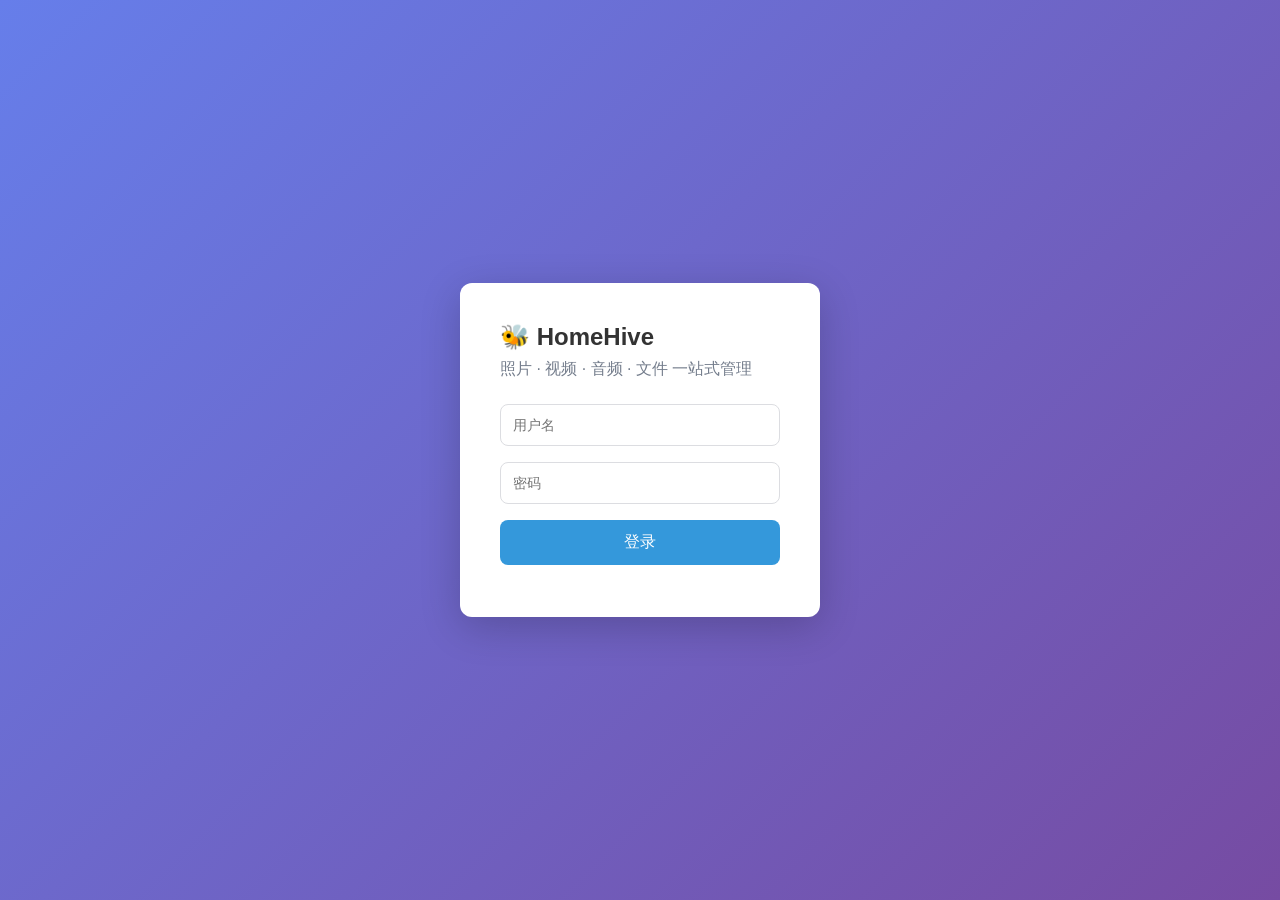
<file: templates/login.html>
<!DOCTYPE html>
<html lang="zh-CN">
<head>
    <meta charset="UTF-8">
    <meta name="viewport" content="width=device-width, initial-scale=1.0">
    <title>登录 - HomeHive</title>
    <link rel="stylesheet" href="/static/css/style.css">
</head>
<body>
    <div class="login-page">
        <div class="login-box">
            <h1>🐝 HomeHive</h1>
            <p>照片 · 视频 · 音频 · 文件 一站式管理</p>
            <input type="text" id="username" placeholder="用户名" autocomplete="username">
            <input type="password" id="password" placeholder="密码" autocomplete="current-password">
            <button onclick="login()">登录</button>
            <div class="login-error" id="error"></div>
        </div>
    </div>

    <script>
        async function login() {
            const username = document.getElementById('username').value.trim();
            const password = document.getElementById('password').value;
            const errorEl = document.getElementById('error');

            try {
                const res = await fetch('/api/auth/login', {
                    method: 'POST',
                    headers: { 'Content-Type': 'application/json' },
                    body: JSON.stringify({ username, password })
                });
                const data = await res.json();
                if (data.success) {
                    window.location.href = '/';
                } else {
                    errorEl.textContent = data.message || '登录失败';
                }
            } catch (e) {
                errorEl.textContent = '网络错误，请重试';
            }
        }

        document.getElementById('password').addEventListener('keydown', (e) => {
            if (e.key === 'Enter') login();
        });
    </script>
</body>
</html>
</file>
<file: static/css/style.css>
:root {
    --bg-color: #f5f6fa;
    --sidebar-bg: #1e272e;
    --sidebar-width: 240px;
    --primary: #3498db;
    --primary-dark: #2980b9;
    --danger: #e74c3c;
    --success: #2ecc71;
    --text: #2f3640;
    --text-light: #747d8c;
    --border: #dcdde1;
    --card-bg: #ffffff;
    --hover: #f1f2f6;
    --shadow: 0 2px 8px rgba(0,0,0,0.08);
}

* {
    box-sizing: border-box;
}

html, body {
    margin: 0;
    padding: 0;
    height: 100%;
    font-family: -apple-system, BlinkMacSystemFont, "Segoe UI", Roboto, "Helvetica Neue", Arial, sans-serif;
    background: var(--bg-color);
    color: var(--text);
}

/* 登录页面 */
.login-page {
    display: flex;
    align-items: center;
    justify-content: center;
    height: 100vh;
    background: linear-gradient(135deg, #667eea 0%, #764ba2 100%);
}

.login-box {
    background: #fff;
    padding: 40px;
    border-radius: 12px;
    box-shadow: 0 10px 40px rgba(0,0,0,0.2);
    width: 360px;
    max-width: 90%;
}

.login-box h1 {
    margin: 0 0 8px;
    font-size: 24px;
    color: #333;
}

.login-box p {
    margin: 0 0 24px;
    color: var(--text-light);
}

.login-box input {
    width: 100%;
    padding: 12px;
    margin-bottom: 16px;
    border: 1px solid var(--border);
    border-radius: 8px;
    font-size: 14px;
    transition: border 0.2s;
}

.login-box input:focus {
    outline: none;
    border-color: var(--primary);
}

.login-box button {
    width: 100%;
    padding: 12px;
    background: var(--primary);
    color: #fff;
    border: none;
    border-radius: 8px;
    font-size: 16px;
    cursor: pointer;
    transition: background 0.2s;
}

.login-box button:hover {
    background: var(--primary-dark);
}

.login-error {
    color: var(--danger);
    margin-top: 12px;
    font-size: 14px;
    text-align: center;
}

/* 主应用布局 */
.app-container {
    display: flex;
    height: 100vh;
    overflow: hidden;
}

.sidebar {
    width: var(--sidebar-width);
    background: var(--sidebar-bg);
    color: #dfe6e9;
    display: flex;
    flex-direction: column;
    flex-shrink: 0;
}

.sidebar-header {
    padding: 20px;
    border-bottom: 1px solid rgba(255,255,255,0.1);
}

.sidebar-header h1 {
    margin: 0;
    font-size: 20px;
    color: #fff;
}

.sidebar-header p {
    margin: 6px 0 0;
    font-size: 12px;
    color: #b2bec3;
}

.nav-menu {
    flex: 1;
    list-style: none;
    padding: 12px 0;
    margin: 0;
    overflow-y: auto;
}

.nav-menu li {
    padding: 14px 24px;
    cursor: pointer;
    display: flex;
    align-items: center;
    gap: 12px;
    transition: background 0.2s;
}

.nav-menu li:hover {
    background: rgba(255,255,255,0.05);
}

.nav-menu li.active {
    background: rgba(52, 152, 219, 0.2);
    color: #fff;
    border-left: 3px solid var(--primary);
}

.nav-menu li .icon {
    font-size: 18px;
    width: 24px;
    text-align: center;
}

.sidebar-footer {
    padding: 16px;
    border-top: 1px solid rgba(255,255,255,0.1);
    font-size: 12px;
    color: #b2bec3;
}

.sidebar-footer button {
    width: 100%;
    padding: 8px;
    margin-top: 8px;
    background: rgba(255,255,255,0.1);
    color: #fff;
    border: none;
    border-radius: 6px;
    cursor: pointer;
}

.sidebar-footer button:hover {
    background: rgba(255,255,255,0.2);
}

.main-content {
    flex: 1;
    display: flex;
    flex-direction: column;
    overflow: hidden;
}

.topbar {
    height: 64px;
    background: var(--card-bg);
    border-bottom: 1px solid var(--border);
    display: flex;
    align-items: center;
    justify-content: space-between;
    padding: 0 24px;
    box-shadow: var(--shadow);
}

.topbar h2 {
    margin: 0;
    font-size: 18px;
    font-weight: 600;
}

.topbar-actions {
    display: flex;
    gap: 10px;
    align-items: center;
}

.search-box {
    position: relative;
}

.search-box input {
    padding: 8px 12px 8px 32px;
    border: 1px solid var(--border);
    border-radius: 8px;
    width: 260px;
    font-size: 14px;
}

.search-box .icon {
    position: absolute;
    left: 10px;
    top: 50%;
    transform: translateY(-50%);
    color: var(--text-light);
}

.btn {
    padding: 8px 16px;
    border: none;
    border-radius: 8px;
    font-size: 14px;
    cursor: pointer;
    display: inline-flex;
    align-items: center;
    gap: 6px;
    transition: all 0.2s;
}

.btn-primary {
    background: var(--primary);
    color: #fff;
}

.btn-primary:hover {
    background: var(--primary-dark);
}

.btn-danger {
    background: var(--danger);
    color: #fff;
}

.btn-danger:hover {
    background: #c0392b;
}

.btn-secondary {
    background: #ecf0f1;
    color: var(--text);
}

.btn-secondary:hover {
    background: #dfe6e9;
}

.content-area {
    flex: 1;
    overflow: auto;
    padding: 24px;
}

/* 文件管理器 */
.file-manager {
    display: flex;
    flex-direction: column;
    height: 100%;
}

.breadcrumb {
    display: flex;
    align-items: center;
    gap: 6px;
    margin-bottom: 16px;
    font-size: 14px;
}

.breadcrumb span {
    cursor: pointer;
    color: var(--primary);
}

.breadcrumb span:hover {
    text-decoration: underline;
}

.breadcrumb .sep {
    color: var(--text-light);
    cursor: default;
}

.toolbar {
    display: flex;
    justify-content: space-between;
    align-items: center;
    margin-bottom: 16px;
    gap: 12px;
}

.view-toggle {
    display: flex;
    gap: 4px;
}

.view-toggle button {
    padding: 6px 12px;
    border: 1px solid var(--border);
    background: #fff;
    cursor: pointer;
}

.view-toggle button.active {
    background: var(--primary);
    color: #fff;
    border-color: var(--primary);
}

.file-list {
    background: var(--card-bg);
    border-radius: 12px;
    box-shadow: var(--shadow);
    overflow: hidden;
}

.file-list-header {
    display: grid;
    grid-template-columns: 2fr 1fr 1fr 120px;
    padding: 12px 20px;
    background: #f8f9fa;
    border-bottom: 1px solid var(--border);
    font-weight: 600;
    font-size: 13px;
    color: var(--text-light);
}

.file-list-item {
    display: grid;
    grid-template-columns: 2fr 1fr 1fr 120px;
    padding: 12px 20px;
    border-bottom: 1px solid var(--border);
    align-items: center;
    cursor: pointer;
    transition: background 0.15s;
}

.file-list-item:hover {
    background: var(--hover);
}

.file-list-item.selected {
    background: rgba(52, 152, 219, 0.1);
}

.file-list-item .name {
    display: flex;
    align-items: center;
    gap: 10px;
    font-weight: 500;
}

.file-list-item .icon {
    font-size: 20px;
}

.file-list-item .actions {
    display: flex;
    gap: 8px;
    justify-content: flex-end;
}

.file-list-item .actions button {
    padding: 4px 8px;
    font-size: 12px;
    border: none;
    border-radius: 4px;
    cursor: pointer;
    background: transparent;
    color: var(--text-light);
}

.file-list-item .actions button:hover {
    background: var(--hover);
    color: var(--text);
}

/* 网格视图 */
.file-grid {
    display: grid;
    grid-template-columns: repeat(auto-fill, minmax(180px, 1fr));
    gap: 16px;
}

.file-grid-item {
    background: var(--card-bg);
    border-radius: 12px;
    box-shadow: var(--shadow);
    overflow: hidden;
    cursor: pointer;
    transition: transform 0.2s, box-shadow 0.2s;
}

.file-grid-item:hover {
    transform: translateY(-2px);
    box-shadow: 0 4px 16px rgba(0,0,0,0.12);
}

.file-grid-item.selected {
    box-shadow: 0 0 0 2px var(--primary);
}

.file-grid-thumb {
    height: 140px;
    background: #f1f2f6;
    display: flex;
    align-items: center;
    justify-content: center;
    overflow: hidden;
}

.file-grid-thumb img {
    width: 100%;
    height: 100%;
    object-fit: cover;
}

.file-grid-thumb .icon {
    font-size: 48px;
}

.file-grid-info {
    padding: 12px;
}

.file-grid-info .name {
    font-size: 14px;
    font-weight: 500;
    white-space: nowrap;
    overflow: hidden;
    text-overflow: ellipsis;
}

.file-grid-info .meta {
    font-size: 12px;
    color: var(--text-light);
    margin-top: 4px;
}

/* 空状态 */
.empty-state {
    display: flex;
    flex-direction: column;
    align-items: center;
    justify-content: center;
    padding: 60px 20px;
    color: var(--text-light);
}

.empty-state .icon {
    font-size: 64px;
    margin-bottom: 16px;
}

.empty-state p {
    font-size: 16px;
}

/* 媒体视图 */
.media-grid {
    display: grid;
    grid-template-columns: repeat(auto-fill, minmax(220px, 1fr));
    gap: 16px;
}

/* 照片墙：行列式网格 */
.photo-wall {
    display: grid;
    grid-template-columns: repeat(auto-fill, minmax(180px, 1fr));
    gap: 12px;
}

.photo-item {
    position: relative;
    aspect-ratio: 1 / 1;
    border-radius: 10px;
    overflow: hidden;
    background: #000;
    cursor: pointer;
    box-shadow: var(--shadow);
    transition: transform 0.15s;
}

.photo-item:hover {
    transform: translateY(-2px);
}

.photo-item img {
    width: 100%;
    height: 100%;
    object-fit: cover;
    display: block;
}

.photo-overlay {
    position: absolute;
    left: 0;
    right: 0;
    bottom: 0;
    padding: 18px 10px 8px;
    color: #fff;
    background: linear-gradient(to top, rgba(0,0,0,0.75), rgba(0,0,0,0));
    opacity: 0;
    transition: opacity 0.15s;
}

.photo-item:hover .photo-overlay {
    opacity: 1;
}

.photo-name {
    font-size: 13px;
    white-space: nowrap;
    overflow: hidden;
    text-overflow: ellipsis;
}

.photo-meta {
    font-size: 11px;
    opacity: 0.85;
    margin-top: 2px;
}

.media-item {
    background: var(--card-bg);
    border-radius: 12px;
    overflow: hidden;
    box-shadow: var(--shadow);
    cursor: pointer;
    transition: transform 0.2s;
}

.media-item:hover {
    transform: translateY(-2px);
}

.media-thumb {
    height: 180px;
    background: #000;
    display: flex;
    align-items: center;
    justify-content: center;
    overflow: hidden;
    position: relative;
}

.media-thumb img, .media-thumb video {
    width: 100%;
    height: 100%;
    object-fit: cover;
}

.media-thumb .play-icon {
    position: absolute;
    font-size: 48px;
    color: rgba(255,255,255,0.9);
    text-shadow: 0 2px 8px rgba(0,0,0,0.4);
}

.media-info {
    padding: 12px;
}

.media-info .name {
    font-size: 14px;
    white-space: nowrap;
    overflow: hidden;
    text-overflow: ellipsis;
}

.media-info .meta {
    font-size: 12px;
    color: var(--text-light);
    margin-top: 4px;
}

/* 统计卡片 */
.stats-grid {
    display: grid;
    grid-template-columns: repeat(auto-fill, minmax(240px, 1fr));
    gap: 20px;
    margin-bottom: 24px;
}

.stat-card {
    background: var(--card-bg);
    border-radius: 12px;
    padding: 24px;
    box-shadow: var(--shadow);
}

.stat-card .label {
    font-size: 14px;
    color: var(--text-light);
    margin-bottom: 8px;
}

.stat-card .value {
    font-size: 28px;
    font-weight: 700;
    color: var(--text);
}

.stat-card .sub {
    font-size: 12px;
    color: var(--text-light);
    margin-top: 4px;
}

/* 模态框 */
.modal-overlay {
    position: fixed;
    top: 0;
    left: 0;
    right: 0;
    bottom: 0;
    background: rgba(0,0,0,0.7);
    display: flex;
    align-items: center;
    justify-content: center;
    z-index: 1000;
}

.modal {
    background: #fff;
    border-radius: 12px;
    width: 90%;
    max-width: 600px;
    max-height: 90vh;
    overflow: hidden;
    display: flex;
    flex-direction: column;
    box-shadow: 0 20px 60px rgba(0,0,0,0.3);
}

.modal-header {
    padding: 16px 20px;
    border-bottom: 1px solid var(--border);
    display: flex;
    justify-content: space-between;
    align-items: center;
}

.modal-header h3 {
    margin: 0;
}

.modal-header .close {
    font-size: 24px;
    cursor: pointer;
    color: var(--text-light);
}

.modal-body {
    padding: 20px;
    overflow-y: auto;
}

.modal-footer {
    padding: 16px 20px;
    border-top: 1px solid var(--border);
    display: flex;
    justify-content: flex-end;
    gap: 10px;
}

.modal input[type="text"], .modal input[type="file"] {
    width: 100%;
    padding: 10px;
    border: 1px solid var(--border);
    border-radius: 8px;
    font-size: 14px;
    margin-top: 8px;
}

/* 灯箱 */
.lightbox {
    position: fixed;
    top: 0;
    left: 0;
    right: 0;
    bottom: 0;
    background: rgba(0,0,0,0.92);
    z-index: 2000;
    display: flex;
    align-items: center;
    justify-content: center;
}

.lightbox img, .lightbox video, .lightbox audio {
    max-width: 90%;
    max-height: 90%;
}

.video-shell {
    width: min(1100px, 92vw);
    max-height: 92vh;
    display: flex;
    flex-direction: column;
    align-items: center;
    gap: 10px;
}

.video-shell video {
    width: 100%;
    max-width: 100%;
    max-height: 82vh;
    background: #000;
}

.video-status {
    min-height: 20px;
    color: #fff;
    font-size: 13px;
    text-align: center;
}

.lightbox-close {
    position: absolute;
    top: 20px;
    right: 30px;
    font-size: 40px;
    color: #fff;
    cursor: pointer;
}

.lightbox-nav {
    position: absolute;
    top: 50%;
    transform: translateY(-50%);
    font-size: 40px;
    color: #fff;
    cursor: pointer;
    padding: 20px;
    user-select: none;
}

.lightbox-nav.prev { left: 10px; }
.lightbox-nav.next { right: 10px; }

/* ===== Picasa 风格照片预览 ===== */
.pviewer {
    position: fixed;
    inset: 0;
    z-index: 2100;
    background: #1a1a1a;
    display: flex;
    flex-direction: column;
}

.pv-topbar {
    flex: 0 0 auto;
    height: 48px;
    display: flex;
    align-items: center;
    justify-content: space-between;
    padding: 0 16px;
    background: rgba(0,0,0,0.5);
    color: #eee;
}

.pv-title {
    font-size: 14px;
    overflow: hidden;
    text-overflow: ellipsis;
    white-space: nowrap;
}

.pv-actions { display: flex; gap: 6px; }

.pv-btn {
    background: transparent;
    border: none;
    color: #ccc;
    font-size: 18px;
    width: 36px;
    height: 36px;
    border-radius: 6px;
    cursor: pointer;
    transition: background 0.15s, color 0.15s;
}
.pv-btn:hover { background: rgba(255,255,255,0.12); color: #fff; }
.pv-btn.active { color: #4da3ff; }

.pv-body {
    flex: 1 1 auto;
    display: flex;
    min-height: 0;
}

.pv-stage {
    flex: 1 1 auto;
    position: relative;
    display: flex;
    align-items: center;
    justify-content: center;
    overflow: hidden;
}

.pv-stage #pv-img {
    max-width: 100%;
    max-height: 100%;
    object-fit: contain;
    transition: transform 0.08s ease-out;
    cursor: zoom-in;
    user-select: none;
}
.pv-stage #pv-img.zoomed { cursor: grab; }
.pv-stage #pv-img.grabbing { cursor: grabbing; transition: none; }

.pv-nav {
    position: absolute;
    top: 50%;
    transform: translateY(-50%);
    background: rgba(0,0,0,0.35);
    border: none;
    color: #fff;
    font-size: 28px;
    width: 48px;
    height: 64px;
    border-radius: 8px;
    cursor: pointer;
    opacity: 0.6;
    transition: opacity 0.15s;
    z-index: 2;
}
.pv-nav:hover { opacity: 1; }
.pv-nav.prev { left: 12px; }
.pv-nav.next { right: 12px; }

.pv-sidebar {
    flex: 0 0 280px;
    background: #242424;
    color: #ddd;
    padding: 18px;
    overflow-y: auto;
    border-left: 1px solid #333;
}
.pviewer.info-hidden .pv-sidebar { display: none; }

.pv-sidebar h3 {
    font-size: 14px;
    margin: 0 0 14px;
    color: #fff;
    font-weight: 600;
}

.pv-row {
    display: flex;
    justify-content: space-between;
    gap: 12px;
    padding: 7px 0;
    font-size: 13px;
    border-bottom: 1px solid #303030;
}
.pv-row .k { color: #888; flex: 0 0 auto; }
.pv-row .v { color: #eee; text-align: right; word-break: break-all; }

.pv-filmstrip {
    flex: 0 0 auto;
    height: 88px;
    display: flex;
    align-items: center;
    gap: 6px;
    padding: 8px 12px;
    background: rgba(0,0,0,0.5);
    overflow-x: auto;
    overflow-y: hidden;
}

.pv-thumb {
    height: 64px;
    width: 64px;
    object-fit: cover;
    border-radius: 4px;
    cursor: pointer;
    opacity: 0.55;
    border: 2px solid transparent;
    transition: opacity 0.15s, border-color 0.15s;
    flex: 0 0 auto;
}
.pv-thumb:hover { opacity: 0.85; }
.pv-thumb.active { opacity: 1; border-color: #4da3ff; }

@media (max-width: 768px) {
    .pv-sidebar { flex-basis: 200px; }
    .pviewer .pv-filmstrip { height: 72px; }
    .pv-thumb { height: 52px; width: 52px; }
}

/* 音频播放器 */
.audio-player-bar {
    position: fixed;
    bottom: 0;
    left: var(--sidebar-width);
    right: 0;
    height: 80px;
    background: var(--card-bg);
    border-top: 1px solid var(--border);
    display: flex;
    align-items: center;
    padding: 0 24px;
    gap: 16px;
    box-shadow: 0 -2px 8px rgba(0,0,0,0.05);
    z-index: 500;
}

.audio-player-bar.hidden {
    display: none;
}

.audio-cover {
    width: 56px;
    height: 56px;
    background: #f1f2f6;
    border-radius: 8px;
    display: flex;
    align-items: center;
    justify-content: center;
    font-size: 28px;
}

.audio-info {
    flex: 1;
    min-width: 0;
}

.audio-info .title {
    font-weight: 500;
    white-space: nowrap;
    overflow: hidden;
    text-overflow: ellipsis;
}

.audio-info .meta {
    font-size: 12px;
    color: var(--text-light);
}

.audio-controls {
    display: flex;
    align-items: center;
    gap: 12px;
}

.audio-controls button {
    background: none;
    border: none;
    font-size: 20px;
    cursor: pointer;
    color: var(--text);
}

/* 响应式 */
@media (max-width: 768px) {
    .sidebar {
        width: 60px;
    }
    .sidebar-header h1, .nav-menu li span, .sidebar-footer span {
        display: none;
    }
    .nav-menu li {
        justify-content: center;
        padding: 16px 0;
    }
    .audio-player-bar {
        left: 60px;
    }
    .search-box input {
        width: 140px;
    }
}

/* 加载动画 */
.spinner {
    border: 3px solid rgba(0,0,0,0.1);
    border-left-color: var(--primary);
    border-radius: 50%;
    width: 24px;
    height: 24px;
    animation: spin 1s linear infinite;
}

@keyframes spin {
    to { transform: rotate(360deg); }
}

/* Toast 提示 */
.toast {
    position: fixed;
    top: 20px;
    right: 20px;
    padding: 12px 20px;
    border-radius: 8px;
    color: #fff;
    z-index: 3000;
    box-shadow: 0 4px 12px rgba(0,0,0,0.2);
    animation: slideIn 0.3s ease;
}

.toast.success { background: var(--success); }
.toast.error { background: var(--danger); }
.toast.info { background: var(--primary); }

@keyframes slideIn {
    from { transform: translateX(100%); opacity: 0; }
    to { transform: translateX(0); opacity: 1; }
}

/* 搜索 */
.search-results-header {
    margin-bottom: 16px;
}

.search-results-header h3 {
    margin: 0;
    font-size: 18px;
}

/* 磁盘管理 */
.library-panel {
    background: var(--card-bg);
    border-radius: 12px;
    padding: 20px;
    box-shadow: var(--shadow);
}

.library-header {
    display: flex;
    justify-content: space-between;
    align-items: center;
    gap: 16px;
    margin-bottom: 16px;
}

.library-header h3 {
    margin: 0;
    font-size: 18px;
}

.library-form {
    display: flex;
    gap: 10px;
    flex: 1;
    max-width: 720px;
}

.library-form input {
    flex: 1;
    min-width: 220px;
    padding: 10px 12px;
    border: 1px solid var(--border);
    border-radius: 8px;
    font-size: 14px;
}

.library-list {
    display: flex;
    flex-direction: column;
    gap: 10px;
}

.library-item {
    display: flex;
    justify-content: space-between;
    align-items: center;
    gap: 16px;
    padding: 14px;
    border: 1px solid var(--border);
    border-radius: 8px;
}

.library-main {
    min-width: 0;
}

.library-name {
    font-weight: 600;
    margin-bottom: 4px;
}

.library-path {
    color: var(--text-light);
    font-size: 13px;
    white-space: nowrap;
    overflow: hidden;
    text-overflow: ellipsis;
}

.library-meta {
    display: flex;
    gap: 12px;
    flex-wrap: wrap;
    margin-top: 6px;
    font-size: 12px;
    color: var(--text-light);
}

.library-meta .success { color: var(--success); }
.library-meta .danger { color: var(--danger); }

.library-scan-status {
    margin-top: 10px;
    font-size: 12px;
    color: var(--text-light);
}

.library-scan-status.done {
    color: var(--success);
}

.library-scan-status.cancelling,
.library-scan-status.cancelled {
    color: #f39c12;
}

.library-scan-status.failed {
    color: var(--danger);
}

.library-scan-line {
    display: flex;
    justify-content: space-between;
    gap: 8px;
}

.library-current {
    margin-top: 4px;
    overflow: hidden;
    white-space: nowrap;
    text-overflow: ellipsis;
}

.library-progress {
    height: 4px;
    margin-top: 8px;
    background: #ecf0f1;
    border-radius: 999px;
    overflow: hidden;
}

.library-progress div {
    width: 35%;
    height: 100%;
    border-radius: 999px;
    background: var(--primary);
    animation: scan-progress 1.2s ease-in-out infinite;
}

@keyframes scan-progress {
    0% { transform: translateX(-120%); }
    100% { transform: translateX(320%); }
}

.library-actions {
    display: flex;
    gap: 8px;
    flex-shrink: 0;
}

.btn:disabled {
    cursor: not-allowed;
    opacity: 0.55;
}

.directory-modal {
    max-width: 720px;
}

.directory-current {
    padding: 10px 12px;
    margin-bottom: 12px;
    background: #f8f9fa;
    border: 1px solid var(--border);
    border-radius: 8px;
    font-size: 13px;
    color: var(--text-light);
    word-break: break-all;
}

.directory-list {
    display: flex;
    flex-direction: column;
    gap: 6px;
    min-height: 220px;
    max-height: 50vh;
    overflow-y: auto;
}

.directory-row {
    width: 100%;
    display: flex;
    align-items: center;
    gap: 10px;
    padding: 10px 12px;
    border: 1px solid var(--border);
    border-radius: 8px;
    background: #fff;
    color: var(--text);
    text-align: left;
    cursor: pointer;
}

.directory-row:hover {
    background: var(--hover);
}

.directory-row .icon {
    width: 24px;
    text-align: center;
    flex-shrink: 0;
}

.directory-row .name {
    overflow: hidden;
    text-overflow: ellipsis;
    white-space: nowrap;
}

.directory-empty,
.directory-error {
    padding: 24px;
    color: var(--text-light);
    text-align: center;
}

.directory-error {
    color: var(--danger);
}

.empty-state.compact {
    padding: 24px 12px;
}

.empty-state.compact .icon {
    font-size: 36px;
    margin-bottom: 8px;
}

.disk-grid {
    display: grid;
    grid-template-columns: repeat(auto-fill, minmax(320px, 1fr));
    gap: 20px;
}

.disk-card {
    background: var(--card-bg);
    border-radius: 12px;
    padding: 20px;
    box-shadow: var(--shadow);
}

.disk-header {
    display: flex;
    justify-content: space-between;
    align-items: flex-start;
    margin-bottom: 10px;
    gap: 12px;
}

.disk-title {
    font-weight: 600;
    font-size: 16px;
    word-break: break-all;
}

.disk-mount {
    font-size: 12px;
    color: var(--text-light);
    max-width: 140px;
    white-space: nowrap;
    overflow: hidden;
    text-overflow: ellipsis;
}

.disk-meta {
    display: flex;
    justify-content: space-between;
    font-size: 13px;
    color: var(--text-light);
    margin-bottom: 12px;
}

.disk-percent {
    font-weight: 700;
    font-size: 14px;
}

.disk-percent.success { color: var(--success); }
.disk-percent.warning { color: #f39c12; }
.disk-percent.danger { color: var(--danger); }

.progress-bar {
    width: 100%;
    height: 10px;
    background: #ecf0f1;
    border-radius: 5px;
    overflow: hidden;
    margin-bottom: 12px;
}

.progress-fill {
    height: 100%;
    background: var(--success);
    transition: width 0.3s ease;
}

.progress-fill.warning { background: #f39c12; }
.progress-fill.danger { background: var(--danger); }

.disk-size {
    display: flex;
    justify-content: space-between;
    font-size: 12px;
    color: var(--text-light);
}

@media (max-width: 768px) {
    .library-header,
    .library-form,
    .library-item {
        flex-direction: column;
        align-items: stretch;
    }

    .library-actions {
        justify-content: flex-end;
    }
}
</file>
